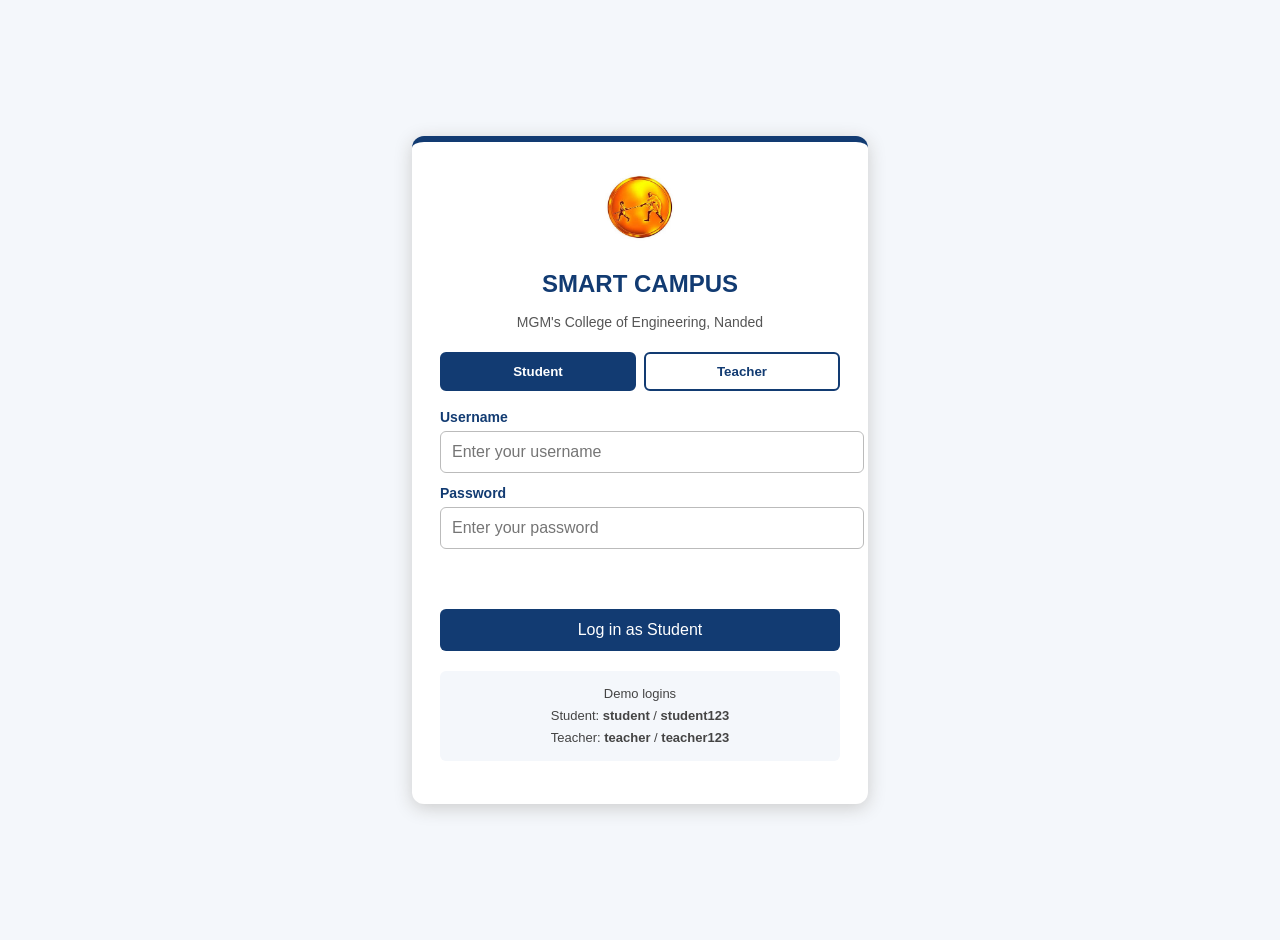
<file: index.html>
<!DOCTYPE html>
<html lang="en">
<head>
    <meta charset="UTF-8">
    <meta name="viewport" content="width=device-width, initial-scale=1.0">
    <title>Smart Campus Management System</title>
    <link rel="stylesheet" href="style.css">

    <!-- LOGIN ADDITIONS -->
    <link rel="stylesheet" href="auth.css">
    <script>if(!sessionStorage.getItem('sc_user'))location.replace('login.html');</script>
</head>
<body>

<!-- HEADER --> 
<header class="header">
    <div class="college-brand">
        <img src="images.jpg" alt="MGM Logo" class="college-logo">
        <div class="college-name">
            <h1>SMART CAMPUS</h1>
            <p>MGM's College of Engineering, Nanded</p>
            <span>Learn • Innovate • Connect • Grow</span>
        </div>
    </div>
</header>

<!-- NAVIGATION -->
<nav class="navbar">
    <a href="#home">Home</a>
    <a href="#about">About</a>
    <a href="#departments">Departments</a>
    <a href="#facilities">Facilities</a>
    <a href="#notices">Notices</a>
    <a href="#attendance">Attendance</a>
    <a href="#contact">Contact</a>
</nav>

<!-- ================= HOME ================= -->
<section id="home" class="page">
    <div class="hero">
        <img src="https://mgmcen.ac.in/images/gallery/19102016161138-campus.jpg" alt="MGM Campus">
        <h2>Welcome to Smart Campus</h2>
        <p>Smart Campus is a digital campus management system designed to connect students, faculty and administrators on one platform.</p>
        <p>The system helps students access notices, attendance, academic information and important campus services easily and efficiently.</p>
    </div>
</section>

<!-- ================= ABOUT ================= -->
<section id="about" class="page">
    <h2 class="page-title">About MGM's College of Engineering</h2>
    <p class="text">MGM's College of Engineering, Nanded is an engineering institution located in Nanded, Maharashtra. The campus provides students with academic facilities, laboratories, library, sports facilities, hostel and other student support services.</p>
    <img class="about-image" src="https://mgmcen.ac.in/images/gallery/19102016163702-Inner-Courtyard.jpg" alt="MGM Inner Courtyard">
</section>

<!-- ================= DEPARTMENTS ================= -->
<section id="departments" class="page">
    <h2 class="page-title">Departments</h2>
    <div class="cards">
        <div class="card">
            <h3>Computer Science &amp; Engineering</h3>
            <p>Computer science and software development education.</p>
        </div>
        <div class="card">
            <h3>Information Technology</h3>
            <p>Information technology and modern computing systems.</p>
        </div>
        <div class="card">
            <h3>Electronics &amp; Telecommunication</h3>
            <p>Electronics, communication and embedded systems.</p>
        </div>
        <div class="card">
            <h3>Mechanical Engineering</h3>
            <p>Mechanical design, manufacturing and engineering.</p>
        </div>
        <div class="card">
            <h3>Civil Engineering</h3>
            <p>Construction, infrastructure and structural engineering.</p>
        </div>
        <div class="card">
            <h3>Artificial Intelligence &amp; Machine Learning</h3>
            <p>AI, machine learning and intelligent technologies.</p>
        </div>
        <div class="card">
            <h3>Artificial Intelligence &amp; Data Science</h3>
            <p>Artificial intelligence, data analysis and data science.</p>
        </div>
    </div>
</section>

<!-- ================= FACILITIES ================= -->
<section id="facilities" class="page">
    <h2 class="page-title">Campus Facilities</h2>
    <div class="cards">
        <div class="card">
            <h3>💻 Computer Laboratories</h3>
            <p>Modern computer laboratories for practical learning.</p>
        </div>
        <div class="card">
            <h3>📚 Central Library</h3>
            <p>Books, journals and digital learning resources.</p>
        </div>
        <div class="card">
            <h3>🏆 Sports Facilities</h3>
            <p>Facilities for sports and student activities.</p>
        </div>
        <div class="card">
            <h3>🏠 Hostel</h3>
            <p>Accommodation facilities for students.</p>
        </div>
        <div class="card">
            <h3>🍴 Canteen</h3>
            <p>Food and refreshment facilities on campus.</p>
        </div>
        <div class="card">
            <h3>📶 Wi-Fi Campus</h3>
            <p>Internet connectivity for academic activities.</p>
        </div>
        <div class="card">
            <h3>🔬 Engineering Laboratories</h3>
            <p>Practical laboratories for engineering students.</p>
        </div>
    </div>
</section>

<!-- ================= NOTICES ================= -->
<section id="notices" class="page">
    <h2 class="page-title">Notice Board</h2>
    <div class="notice-card">
        <span class="notice-date">29 Aug 2026</span>
        <h3>Admission &amp; Registration Updates</h3>
        <p>Important information regarding admission and student registration has been announced.</p>
        <button class="main-btn">Read More</button>
    </div>
    <div class="notice-card">
        <span class="notice-date">28 Aug 2026</span>
        <h3>Upcoming Technical Event</h3>
        <p>Students are invited to participate in the upcoming technical event organized by the college.</p>
        <button class="main-btn">Read More</button>
    </div>
    <div class="notice-card">
        <span class="notice-date">25 Aug 2026</span>
        <h3>Internal Examination Schedule</h3>
        <p>The internal examination schedule has been published. Students should check their examination timetable.</p>
        <button class="main-btn">View Schedule</button>
    </div>
</section>

<!-- ================= ATTENDANCE ================= -->
<section id="attendance" class="page">
    <h2 class="page-title">Student Attendance</h2>
    <div class="attendance-summary">
        <h3>Overall Attendance</h3>
        <div class="attendance-number">84%</div>
        <p>Your overall attendance is currently 84%.</p>
    </div>
    <div class="table-container">
        <table>
            <thead>
                <tr>
                    <th>Subject</th>
                    <th>Total Classes</th>
                    <th>Present</th>
                    <th>Absent</th>
                    <th>Attendance</th>
                </tr>
            </thead>
            <tbody>
                <tr>
                    <td>Engineering Drawing</td>
                    <td>40</td>
                    <td>36</td>
                    <td>4</td>
                    <td class="good">90%</td>
                </tr>
                <tr>
                    <td>mathematics1</td>
                    <td>38</td>
                    <td>32</td>
                    <td>6</td>
                    <td class="good">84%</td>
                </tr>
                <tr>
                    <td>Engineering Physics</td>
                    <td>35</td>
                    <td>28</td>
                    <td>7</td>
                    <td class="warning">60%</td>
                </tr>
                <tr>
                    <td>Basic Electrical and Electrons Engineering</td>
                    <td>40</td>
                    <td>33</td>
                    <td>7</td>
                    <td class="good">82.5%</td>
                </tr>
            </tbody>
        </table>
    </div>
</section>

<!-- ================= CONTACT ================= -->
<section id="contact" class="page">
    <h2 class="page-title">Contact Us</h2>
    <div class="contact-card">
        <p><strong>Email:</strong> contact@mgmcen.ac.in</p>
        <p><strong>Phone:</strong> +91 2462 222999</p>
        <p><strong>Address:</strong> Near Airport, Nanded, Maharashtra 431605</p>
    </div>
</section>

<!-- FOOTER -->
<footer>
    <p>&copy; 2026 Smart Campus - MGM's College of Engineering, Nanded.</p>
    <p>All rights reserved.</p>
</footer>

<!-- LOGIN ADDITION: role bar + teacher editing -->
<script src="auth.js"></script>

</body>
</html>
</file>
<file: style.css>
* {
    margin: 0;
    padding: 0;
    box-sizing: border-box;
}

body {
    font-family: Arial, sans-serif;
    background: #f4f7fb;
    color: #222;
}

/* HEADER */
.header {
    background: #123b72;
    color: white;
    padding: 15px 6%;
}

.college-brand {
    display: flex;
    align-items: center;
    gap: 15px;
}

.college-logo {
    width: 75px;
    height: 75px;
    object-fit: contain;
    background: white;
    border-radius: 8px;
}

.college-name h1 {
    font-size: 28px;
}

.college-name p {
    font-size: 17px;
    margin: 5px 0;
}

.college-name span {
    font-size: 14px;
}

/* NAVIGATION */
.navbar {
    background: white;
    padding: 12px;
    text-align: center;
    box-shadow: 0 2px 8px #ccc;
    position: sticky;
    top: 0;
    z-index: 100;
}

.navbar a {
    display: inline-block;
    text-decoration: none;
    color: #123b72;
    font-size: 16px;
    font-weight: bold;
    padding: 10px 16px;
    border-radius: 5px;
    transition: background 0.2s, color 0.2s;
}

.navbar a:hover {
    background: #123b72;
    color: white;
}

/* ================= CSS PAGE SWITCHING ================= */

/* Hide all sections by default */
.page {
    display: none;
    padding: 40px 7%;
    min-height: 70vh;
}

/* Show Home when visiting the page with no hash in the URL */
body:not(:has(:target)) #home {
    display: block;
}

/* When an anchor tag is clicked, display the matching targeted section */
.page:target {
    display: block;
}

/* ================= PAGE CONTENT ================= */
.page-title {
    text-align: center;
    color: #123b72;
    margin-bottom: 30px;
    font-size: 30px;
}

/* HOME HERO */
.hero {
    text-align: center;
}

.hero img {
    width: 100%;
    max-width: 1100px;
    height: 350px;
    object-fit: cover;
    border-radius: 12px;
    margin-bottom: 25px;
}

.hero h2 {
    color: #123b72;
    font-size: 30px;
    margin-bottom: 15px;
}

.hero p {
    max-width: 900px;
    margin: auto auto 15px;
    line-height: 1.7;
    font-size: 17px;
}

/* ABOUT */
.about-image {
    width: 100%;
    max-width: 700px;
    display: block;
    margin: 25px auto;
    border-radius: 10px;
}

.text {
    line-height: 1.8;
    font-size: 17px;
}

/* CARDS (DEPARTMENTS & FACILITIES) */
.cards {
    display: grid;
    grid-template-columns: repeat(auto-fit, minmax(220px, 1fr));
    gap: 20px;
}

.card {
    background: white;
    padding: 25px;
    border-radius: 10px;
    box-shadow: 0 3px 12px #ddd;
}

.card h3 {
    color: #123b72;
    margin-bottom: 10px;
}

.card p {
    line-height: 1.6;
}

/* NOTICES */
.notice-card {
    background: white;
    padding: 25px;
    margin-bottom: 20px;
    border-left: 5px solid #123b72;
    border-radius: 8px;
    box-shadow: 0 3px 10px #ddd;
}

.notice-date {
    color: #777;
    font-weight: bold;
}

.notice-card h3 {
    color: #123b72;
    margin: 10px 0;
}

.notice-card p {
    line-height: 1.6;
}

.main-btn {
    background: #123b72;
    color: white;
    border: none;
    padding: 10px 18px;
    margin-top: 15px;
    border-radius: 5px;
    cursor: pointer;
}

.main-btn:hover {
    background: #0b2a52;
}

/* ATTENDANCE */
.attendance-summary {
    background: white;
    text-align: center;
    max-width: 400px;
    margin: 0 auto 30px;
    padding: 25px;
    border-radius: 10px;
    box-shadow: 0 3px 12px #ddd;
}

.attendance-summary h3 {
    color: #123b72;
}

.attendance-number {
    font-size: 45px;
    font-weight: bold;
    color: green;
    margin: 15px;
}

.table-container {
    overflow-x: auto;
}

table {
    width: 100%;
    border-collapse: collapse;
    background: white;
    box-shadow: 0 3px 10px #ddd;
}

th {
    background: #123b72;
    color: white;
    padding: 15px;
}

td {
    padding: 14px;
    text-align: center;
    border-bottom: 1px solid #ddd;
}

.good {
    color: green;
    font-weight: bold;
}

.warning {
    color: orange;
    font-weight: bold;
}

/* CONTACT */
.contact-card {
    background: white;
    padding: 25px;
    border-radius: 10px;
    box-shadow: 0 3px 10px #ddd;
    text-align: center;
    line-height: 1.8;
}

/* FOOTER */
footer {
    background: #123b72;
    color: white;
    text-align: center;
    padding: 25px;
    margin-top: 30px;
}

footer p {
    margin-top: 7px;
}

/* RESPONSIVE DESIGN */
@media (max-width: 700px) {
    .college-brand {
        flex-direction: column;
        text-align: center;
    }

    .college-name h1 {
        font-size: 23px;
    }

    .navbar a {
        padding: 8px;
        font-size: 14px;
    }

    .hero img {
        height: 220px;
    }

    .page {
        padding: 25px 5%;
    }
}
</file>
<file: auth.css>
.login-body {
    font-family: Arial, sans-serif;
    background: #f4f7fb;
    min-height: 100vh;
    display: flex;
    align-items: center;
    justify-content: center;
    padding: 20px;
    margin: 0;
}

.login-box {
    background: white;
    width: 100%;
    max-width: 400px;
    padding: 30px 28px;
    border-radius: 12px;
    border-top: 6px solid #123b72;
    box-shadow: 0 4px 18px #ccc;
}

.login-brand {
    text-align: center;
    margin-bottom: 22px;
}

.login-logo {
    width: 70px;
    height: 70px;
    object-fit: contain;
    margin-bottom: 8px;
}

.login-brand h1 {
    color: #123b72;
    font-size: 24px;
}

.login-brand p {
    color: #555;
    font-size: 14px;
    margin-top: 4px;
}

.role-tabs {
    display: flex;
    gap: 8px;
    margin-bottom: 18px;
}

.role-tab {
    flex: 1;
    padding: 10px;
    border: 2px solid #123b72;
    background: white;
    color: #123b72;
    font-weight: bold;
    border-radius: 6px;
    cursor: pointer;
}

.role-tab.active {
    background: #123b72;
    color: white;
}

.login-box label {
    display: block;
    font-weight: bold;
    color: #123b72;
    margin: 12px 0 6px;
    font-size: 14px;
}

.login-box input {
    width: 100%;
    padding: 11px;
    border: 1px solid #bbb;
    border-radius: 6px;
    font-size: 16px;
}

.login-box input:focus {
    outline: 2px solid #123b72;
    border-color: #123b72;
}

.login-btn {
    width: 100%;
    margin-top: 18px;
    padding: 12px;
    font-size: 16px;
    background: #123b72;
    color: white;
    border: none;
    border-radius: 6px;
    cursor: pointer;
}

.login-btn:hover {
    background: #0b2a52;
}

.login-error {
    color: #c0392b;
    font-size: 14px;
    margin-top: 10px;
    min-height: 18px;
}

.login-hint {
    margin-top: 20px;
    padding: 12px;
    background: #f4f7fb;
    border-radius: 6px;
    font-size: 13px;
    color: #444;
    line-height: 1.7;
    text-align: center;
}

/* ===== LOGGED-IN BAR (index.html) ===== */
.userbar {
    background: #0b2a52;
    color: white;
    display: flex;
    justify-content: space-between;
    align-items: center;
    padding: 8px 6%;
    font-size: 14px;
}

.role-badge {
    padding: 4px 12px;
    border-radius: 20px;
    font-weight: bold;
    background: #2e7d32;
}

.role-badge.teacher {
    background: #e08a00;
}

.logout-btn {
    background: white;
    color: #123b72;
    border: none;
    padding: 6px 14px;
    border-radius: 5px;
    font-weight: bold;
    cursor: pointer;
}

/* ===== TEACHER EDIT TOOLBAR ===== */
.edit-toolbar {
    position: fixed;
    right: 14px;
    bottom: 14px;
    z-index: 200;
    display: flex;
    gap: 8px;
    flex-wrap: wrap;
    justify-content: flex-end;
    background: white;
    padding: 10px;
    border-radius: 10px;
    box-shadow: 0 3px 14px #888;
}

.edit-toolbar button {
    border: none;
    padding: 9px 14px;
    border-radius: 6px;
    font-weight: bold;
    cursor: pointer;
    color: white;
    background: #123b72;
}

.edit-toolbar .save-btn { background: #2e7d32; }
.edit-toolbar .reset-btn { background: #c0392b; }

body.editing .page [contenteditable="true"] {
    outline: 2px dashed #e08a00;
    outline-offset: 2px;
    cursor: text;
}

body.editing .page [contenteditable="true"]:focus {
    outline: 2px solid #e08a00;
    background: #fff8e6;
}
</file>
